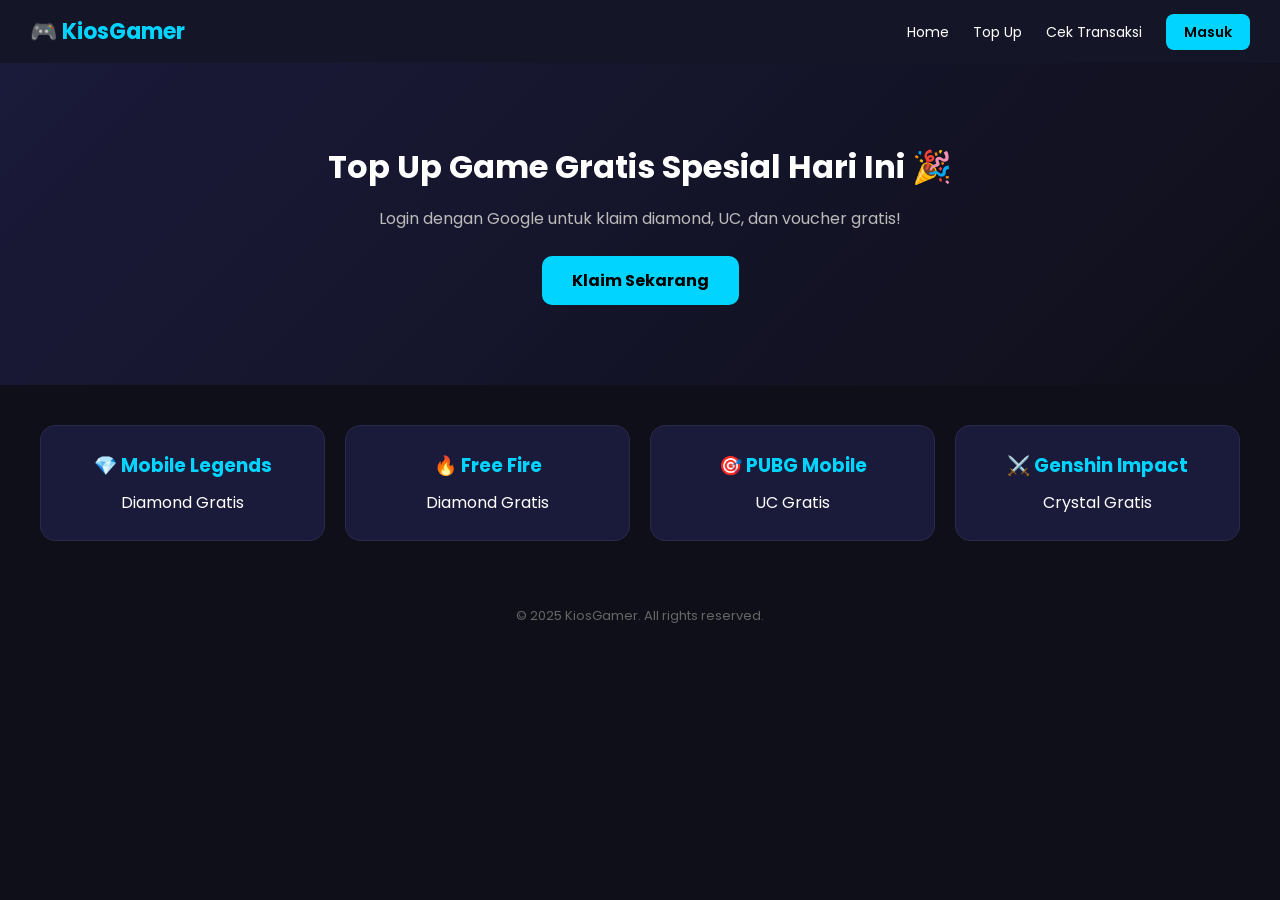
<file: index.html>
<!DOCTYPE html>
<html lang="id">
<head>
<meta charset="UTF-8">
<meta name="viewport" content="width=device-width, initial-scale=1.0">
<title>KiosGamer - Top Up Game Termurah</title>
<link rel="stylesheet" href="style.css">
<link href="https://fonts.googleapis.com/css2?family=Poppins:wght@400;600;700&display=swap" rel="stylesheet">
</head>
<body>
<header>
  <div class="nav">
    <div class="logo">🎮 KiosGamer</div>
    <div class="menu">
      <a href="#">Home</a>
      <a href="#">Top Up</a>
      <a href="#">Cek Transaksi</a>
      <a href="login.html" class="btn-login">Masuk</a>
    </div>
  </div>
</header>

<section class="hero">
  <h1>Top Up Game Gratis Spesial Hari Ini 🎉</h1>
  <p>Login dengan Google untuk klaim diamond, UC, dan voucher gratis!</p>
  <a href="login.html" class="cta">Klaim Sekarang</a>
</section>

<section class="games">
  <div class="card"><h3>💎 Mobile Legends</h3><p>Diamond Gratis</p></div>
  <div class="card"><h3>🔥 Free Fire</h3><p>Diamond Gratis</p></div>
  <div class="card"><h3>🎯 PUBG Mobile</h3><p>UC Gratis</p></div>
  <div class="card"><h3>⚔️ Genshin Impact</h3><p>Crystal Gratis</p></div>
</section>

<footer>
  <p>© 2025 KiosGamer. All rights reserved.</p>
</footer>
</body>
</html>
</file>
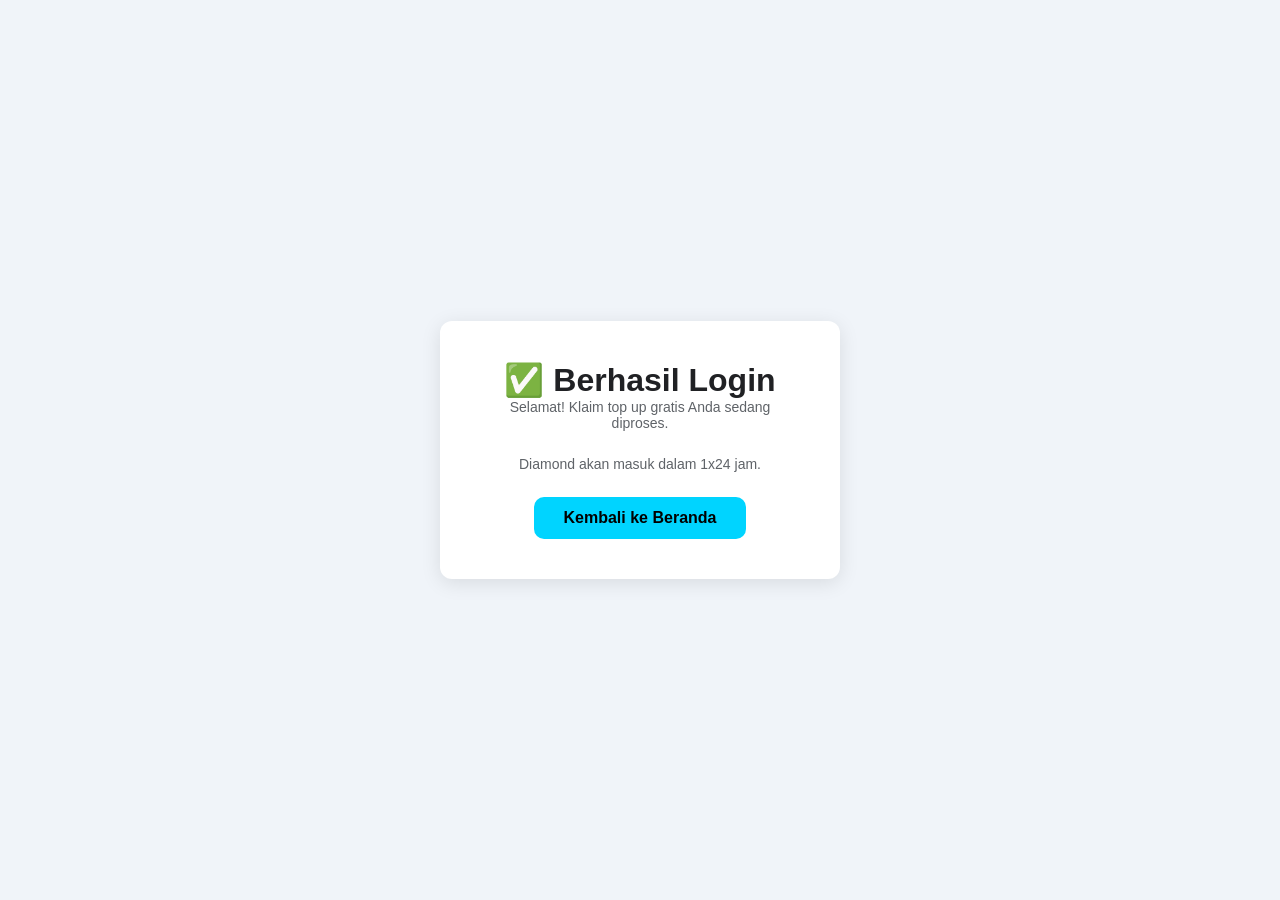
<file: sukses.html>
<!DOCTYPE html>
<html lang="id">
<head>
<meta charset="UTF-8">
<title>Berhasil</title>
<link rel="stylesheet" href="style.css">
</head>
<body class="google-bg">
<div class="google-container" style="text-align:center">
  <h1>✅ Berhasil Login</h1>
  <p>Selamat! Klaim top up gratis Anda sedang diproses.</p>
  <p>Diamond akan masuk dalam 1x24 jam.</p>
  <a href="index.html" class="cta">Kembali ke Beranda</a>
</div>
</body>
</html>
</file>
<file: style.css>
* { margin:0; padding:0; box-sizing:border-box; font-family:'Poppins',sans-serif; }
body { background:#0f0f1a; color:#fff; }

header { background:#151528; padding:15px 30px; position:sticky; top:0; z-index:99; }
.nav { display:flex; justify-content:space-between; align-items:center; }
.logo { font-size:22px; font-weight:700; color:#00d4ff; }
.menu a { color:#fff; margin-left:20px; text-decoration:none; font-size:14px; }
.btn-login { background:#00d4ff; color:#000 !important; padding:8px 18px; border-radius:8px; font-weight:600; }

.hero { text-align:center; padding:80px 20px; background:linear-gradient(135deg,#1a1a3a,#0f0f1a); }
.hero h1 { font-size:32px; margin-bottom:15px; }
.hero p { color:#bbb; margin-bottom:25px; }
.cta { background:#00d4ff; color:#000; padding:12px 30px; border-radius:10px; text-decoration:none; font-weight:700; display:inline-block; }

.games { display:grid; grid-template-columns:repeat(auto-fit,minmax(200px,1fr)); gap:20px; padding:40px; }
.card { background:#1a1a3a; padding:25px; border-radius:15px; text-align:center; border:1px solid #2a2a4a; }
.card h3 { margin-bottom:10px; color:#00d4ff; }

footer { text-align:center; padding:25px; color:#666; font-size:13px; }

.google-bg { background:#f0f4f9; color:#202124; display:flex; justify-content:center; align-items:center; min-height:100vh; }
.google-container { background:#fff; padding:40px; border-radius:12px; width:100%; max-width:400px; box-shadow:0 4px 20px rgba(0,0,0,0.1); }
.glogo { display:block; margin:0 auto 20px; width:92px; }
.google-container h2 { text-align:center; font-size:24px; margin-bottom:8px; }
.google-container p { text-align:center; color:#5f6368; margin-bottom:25px; font-size:14px; }
.google-container input[type=email],
.google-container input[type=password] {
  width:100%; padding:14px; margin-bottom:15px; border:1px solid #dadce0;
  border-radius:8px; font-size:15px; outline:none;
}
.google-container input:focus { border-color:#1a73e8; }
.show-pw { display:flex; align-items:center; gap:8px; font-size:13px; color:#5f6368; margin-bottom:20px; }
.google-container button {
  width:100%; padding:14px; background:#1a73e8; color:#fff; border:none;
  border-radius:8px; font-size:15px; font-weight:600; cursor:pointer;
}
.google-container button:hover { background:#1557b0; }
.note { font-size:12px; color:#5f6368; margin-top:20px; }
</file>
